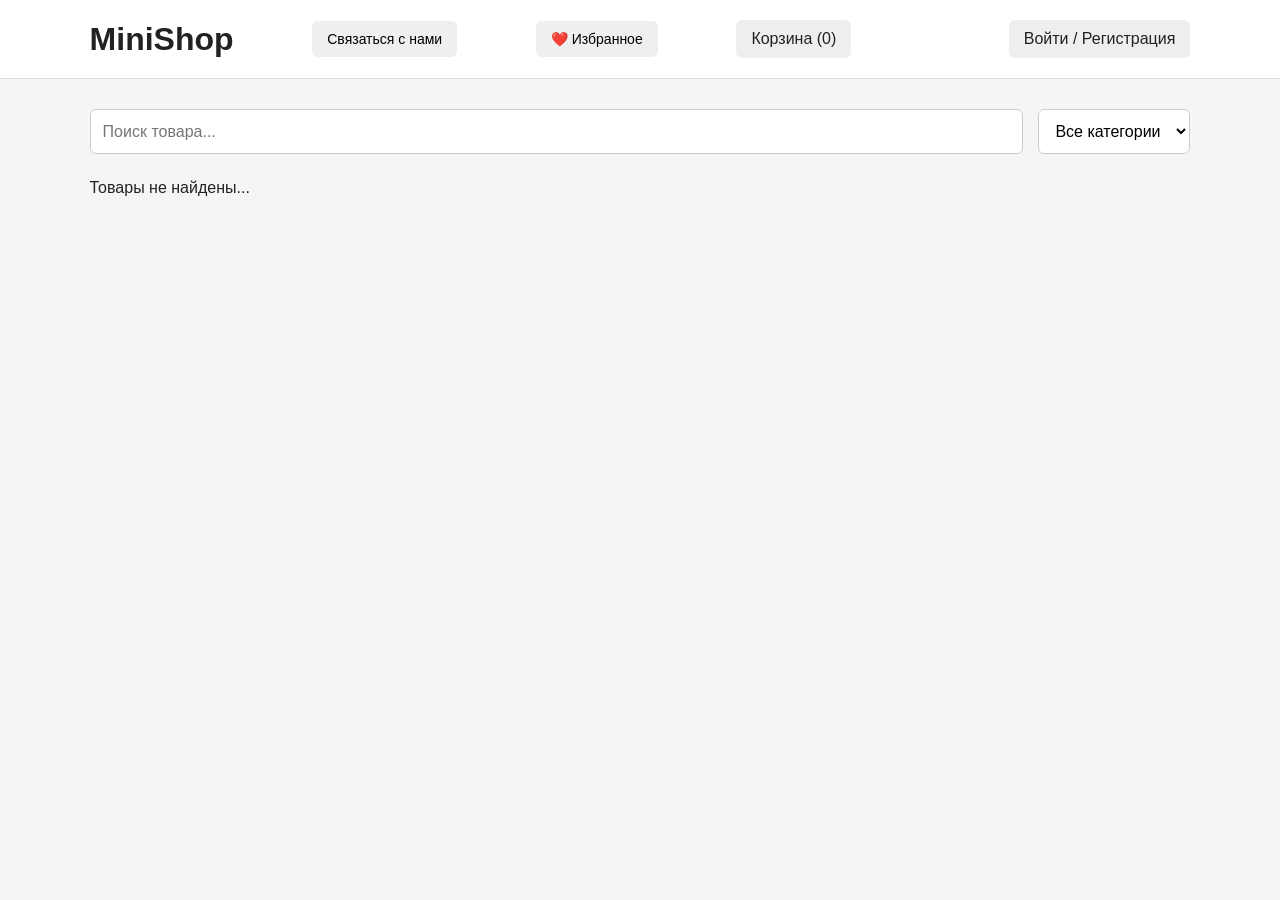
<file: index.html>
<!DOCTYPE html>
<html lang="ru">

<head>
    <meta charset="UTF-8">
    <meta name="viewport" content="width=device-width, initial-scale=1.0">
    <title>MiniShop</title>
    <link rel="stylesheet" href="./style.css">
</head>

<body>

    <header>
        <h1>MiniShop</h1>
        <button id="contactBtn">
            Связаться с нами
        </button>
        <button id="favoritesBtn">
            ❤️ Избранное
        </button>
        <a href="./cart.html" class="link">
            Корзина (<span id="cartCount">0</span>)
        </a>
        <span id="userName"></span>

        <a href="./auth.html" class="link" id="authLink">
            Войти / Регистрация
        </a>

        <button id="logoutBtn" class="hidden">
            Выйти
        </button>
    </header>
    <div class="modal" id="contactModal">

        <div class="modal-content">

            <button id="closeContact">
                ✕
            </button>

            <h2>Обратная связь</h2>

            <input id="nameInput" type="text" placeholder="Ваше имя">

            <input id="emailInput" type="email" placeholder="Email">

            <textarea id="messageInput" placeholder="Сообщение"></textarea>

            <button id="sendBtn">
                Отправить
            </button>

        </div>

    </div>

    <div class="modal" id="favoritesModal">
        <div class="modal-content">

            <button id="closeFavorites">
                ✕
            </button>

            <h2>Избранное</h2>

            <section id="favorites" class="products"></section>

        </div>
    </div>

    <div class="modal" id="productModal">
        <div class="modal-content">
            <button id="closeProduct">
                ✕
            </button>
            <div id="productDetails"></div>
        </div>
    </div>
    <main>

        <section class="controls">

            <input type="text" id="searchInput" placeholder="Поиск товара...">

            <select id="categorySelect">
                <option value="all">Все категории</option>
            </select>

        </section>

        <p id="message"></p>

        <section id="products" class="products"></section>

    </main>

    <script type="module" src="./js/main.js"></script>

</body>

</html>
</file>
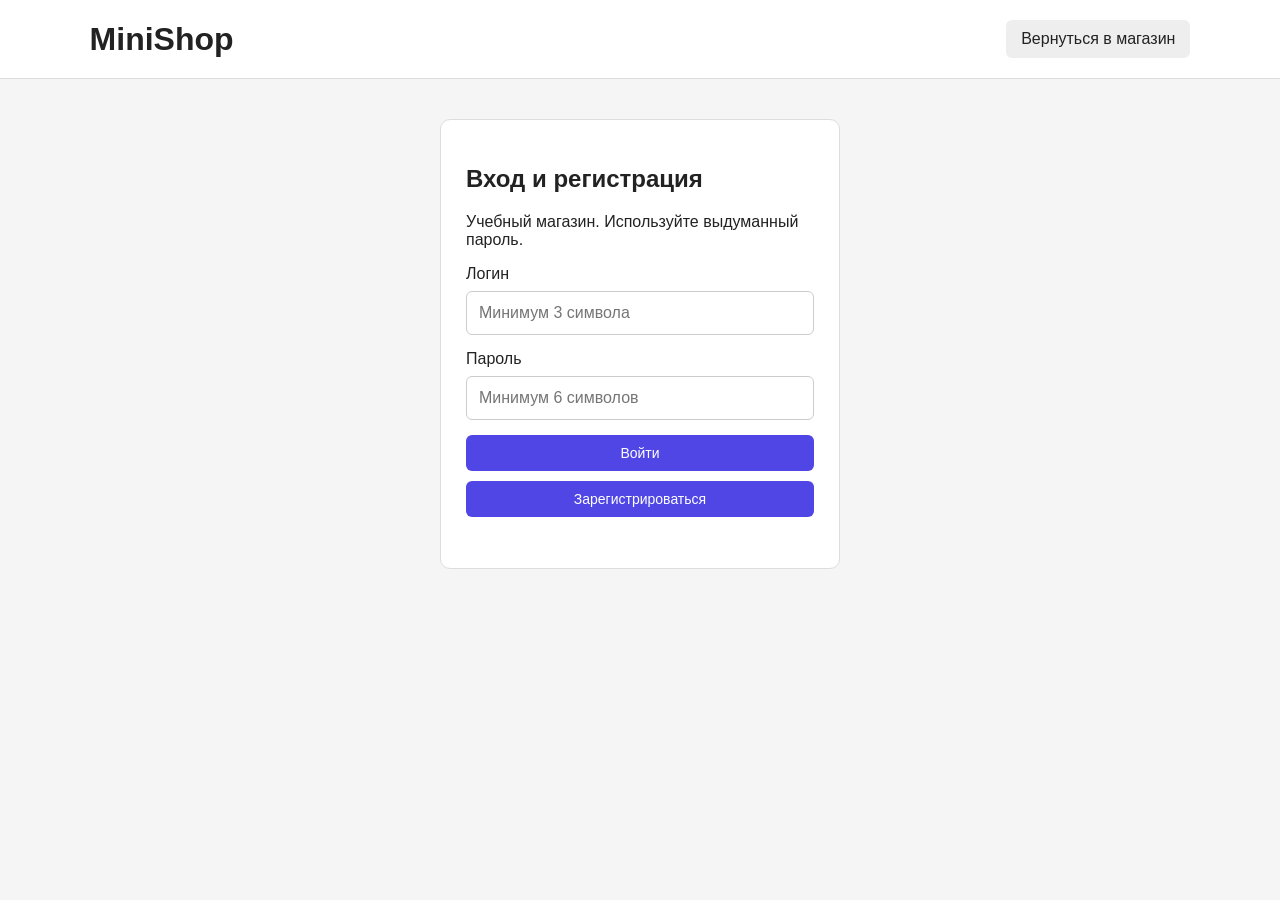
<file: auth.html>
<!DOCTYPE html>
<html lang="ru">

<head>
    <meta charset="UTF-8">
    <meta name="viewport" content="width=device-width, initial-scale=1.0">

    <title>Вход | MiniShop</title>

    <link rel="stylesheet" href="./style.css">
</head>

<body>
    <header>
        <h1>MiniShop</h1>

        <a href="./index.html" class="link">
            Вернуться в магазин
        </a>
    </header>

    <main>
        <form id="authForm" class="auth-form">
            <h2>Вход и регистрация</h2>

            <p>Учебный магазин. Используйте выдуманный пароль.</p>

            <label for="usernameInput">Логин</label>
            <input
                id="usernameInput"
                type="text"
                placeholder="Минимум 3 символа"
                minlength="3"
                required
            >

            <label for="passwordInput">Пароль</label>
            <input
                id="passwordInput"
                type="password"
                placeholder="Минимум 6 символов"
                minlength="6"
                required
            >

            <button type="submit" id="loginBtn">
                Войти
            </button>

            <button type="submit" id="registerBtn">
                Зарегистрироваться
            </button>

            <p id="authMessage"></p>
        </form>
    </main>

    <script type="module" src="./js/authPage.js"></script>

</body>

</html>
</file>
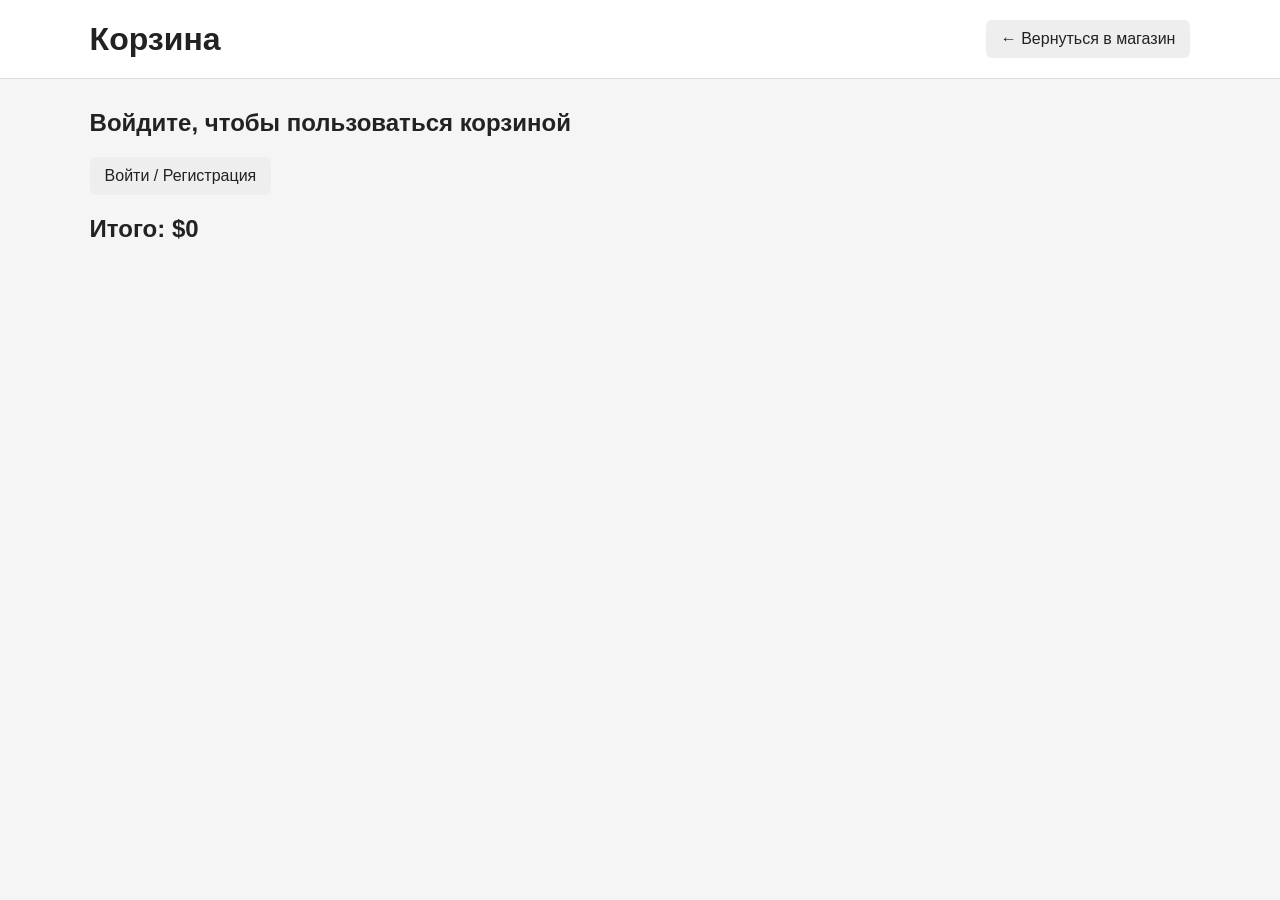
<file: cart.html>
<!DOCTYPE html>
<html lang="ru">
<head>
    <meta charset="UTF-8">
    <meta name="viewport" content="width=device-width, initial-scale=1.0">
    <title>Корзина | MiniShop</title>
    <link rel="stylesheet" href="./style.css">
</head>

<body>

<header>
    <h1>Корзина</h1>

    <a href="./index.html" class="link">
        ← Вернуться в магазин
    </a>
</header>

<main>

    <section id="cartItems"></section>

    <div class="cart-bottom">

        <h2>
            Итого:
            $<span id="totalPrice">0</span>
        </h2>

        <button id="clearCart">
            Очистить корзину
        </button>

    </div>

</main>

<script type="module" src="./js/cartPage.js"></script>

</body>
</html>
</file>
<file: style.css>
* {
    box-sizing: border-box;
}

body {
    margin: 0;
    font-family: Arial, sans-serif;
    background: #f5f5f5;
    color: #222;
}

body.modal-open {
    overflow: hidden;
}

button {
    padding: 10px 15px;
    border: none;
    border-radius: 6px;
    font-size: 14px;
    cursor: pointer;
}

/* Шапка */

header {
    display: flex;
    justify-content: space-between;
    align-items: center;
    flex-wrap: wrap;
    gap: 15px;
    padding: 20px 7%;
    background: white;
    border-bottom: 1px solid #ddd;
}

header h1 {
    margin: 0;
}

.link {
    display: inline-block;
    padding: 10px 15px;
    background: #eee;
    color: #222;
    text-decoration: none;
    border-radius: 6px;
}

.link:hover {
    background: #ddd;
}

#cartButton {
    background: #4f46e5;
    color: white;
}

#cartButton:hover {
    background: #3730a3;
}

/* Основная часть */

main {
    width: 86%;
    max-width: 1400px;
    margin: 30px auto;
}

/* Поиск и фильтры */

.controls {
    display: flex;
    gap: 15px;
    margin-bottom: 25px;
}

.controls input,
.controls select {
    min-width: 0;
    padding: 12px;
    border: 1px solid #ccc;
    border-radius: 6px;
    background: white;
    font-size: 16px;
}

.controls input {
    flex: 1;
}

/* Товары */

.products {
    display: grid;
    grid-template-columns: repeat(4, 1fr);
    gap: 20px;
}

.product {
    display: flex;
    flex-direction: column;
    gap: 10px;
    min-width: 0;
    padding: 15px;
    background: white;
    border: 1px solid #ddd;
    border-radius: 12px;
    box-shadow: 0 3px 8px rgba(0, 0, 0, 0.05);
}

.product:hover {
    border-color: #4f46e5;
}

.product img {
    width: 100%;
    height: 200px;
    padding: 10px;
    background: #f8f8f8;
    object-fit: contain;
    border-radius: 8px;
}

.product h3 {
    margin: 5px 0;
    min-height: 45px;
    font-size: 18px;
    line-height: 1.4;
}

.product p {
    margin: 0;
    color: #666;
    font-size: 14px;
    line-height: 1.5;
}

.product .product-price {
    margin-top: auto;
    padding-top: 10px;
    color: #222;
    font-size: 24px;
    font-weight: bold;
}

.product button {
    width: 100%;
}

.add-cart {
    background: #4f46e5;
    color: white;
}

.add-cart:hover {
    background: #3730a3;
}

.favorite-btn {
    background: #ffe4e6;
    font-size: 18px;
}

.favorite-btn:hover {
    background: #fecdd3;
}

.details-btn {
    background: #eee;
    color: #333;
}

.details-btn:hover {
    background: #ddd;
}

#message {
    text-align: center;
    font-size: 18px;
    color: #666;
}

/* Модальные окна */

.modal {
    position: fixed;
    top: 0;
    left: 0;
    width: 100%;
    height: 100%;
    padding: 15px;
    background: rgba(0, 0, 0, 0.5);
    display: none;
    justify-content: center;
    align-items: center;
    z-index: 1000;
}

.modal.active {
    display: flex;
}

.hidden {
    display: none;
}

.modal-content {
    width: 600px;
    max-width: 100%;
    max-height: 80vh;
    overflow-y: auto;
    padding: 25px;
    background: white;
    border-radius: 12px;
}

.modal-header {
    display: flex;
    justify-content: space-between;
    align-items: center;
    gap: 15px;
    margin-bottom: 20px;
    padding-bottom: 15px;
    border-bottom: 1px solid #ddd;
}

.modal-header h2 {
    margin: 0;
}

.modal-header button {
    background: #eee;
}

.modal-header button:hover {
    background: #ddd;
}

/* Форма обратной связи */

#contactModal input,
#contactModal textarea {
    display: block;
    width: 100%;
    margin-bottom: 15px;
    padding: 12px;
    border: 1px solid #ccc;
    border-radius: 6px;
    font-family: Arial, sans-serif;
    font-size: 16px;
}

#contactModal textarea {
    height: 120px;
}

#sendBtn {
    width: 100%;
    background: #4f46e5;
    color: white;
}

#sendBtn:hover {
    background: #3730a3;
}

/* Корзина */

.cart-item {
    display: flex;
    align-items: center;
    gap: 15px;
    padding: 15px 0;
    border-bottom: 1px solid #ddd;
}

.cart-item img {
    width: 70px;
    height: 70px;
    object-fit: contain;
}

.cart-info {
    flex: 1;
    min-width: 0;
}

.cart-info h3 {
    margin: 0 0 8px;
    font-size: 16px;
}

.cart-info p {
    margin: 5px 0;
    color: #666;
}

.cart-actions {
    display: flex;
    align-items: center;
    gap: 8px;
}

.cart-actions button {
    padding: 6px 10px;
    background: #eee;
}

.cart-actions .delete,
.delete,
#clearCart {
    background: #e74c3c;
    color: white;
}

#clearCart {
    margin-top: 15px;
}

/* Избранное */

#favorites {
    display: flex;
    flex-direction: column;
    gap: 15px;
}

/* Быстрый просмотр */

#productDetails {
    display: flex;
    flex-direction: column;
    gap: 15px;
}

#productDetails > img {
    width: 100%;
    height: 280px;
    padding: 15px;
    object-fit: contain;
    background: #f8f8f8;
    border-radius: 8px;
}

#productDetails h3 {
    margin: 0;
    font-size: 24px;
}

#productDetails > p {
    margin: 0;
    color: #666;
    line-height: 1.5;
}

#productDetails > .product-price {
    color: #222;
    font-size: 28px;
    font-weight: bold;
}

/* Отзывы */

.review {
    padding: 15px;
    background: #f5f5f5;
    border: 1px solid #ddd;
    border-radius: 8px;
    overflow-wrap: anywhere;
}

.review p {
    margin: 0 0 8px;
    font-size: 14px;
    line-height: 1.5;
}

/* Планшеты */

@media (max-width: 1000px) {
    .products {
        grid-template-columns: repeat(2, 1fr);
    }
}

/* Телефоны */

@media (max-width: 600px) {
    header {
        padding: 15px;
    }

    main {
        width: 92%;
    }

    .products {
        grid-template-columns: 1fr;
    }

    .controls {
        flex-direction: column;
    }

    .modal-content {
        padding: 20px;
    }

    .cart-item {
        flex-wrap: wrap;
    }

    .cart-actions {
        width: 100%;
        justify-content: flex-end;
    }
}

.auth-form {
    max-width: 400px;
    margin: 40px auto;
    padding: 25px;
    background: white;
    border: 1px solid #ddd;
    border-radius: 10px;
}

.auth-form input {
    display: block;
    width: 100%;
    margin-top: 8px;
    margin-bottom: 15px;
    padding: 12px;
    border: 1px solid #ccc;
    border-radius: 6px;
    font-size: 16px;
}

.auth-form button {
    width: 100%;
    margin-bottom: 10px;
    background: #4f46e5;
    color: white;
}

#authMessage {
    color: #c0392b;
}
</file>
